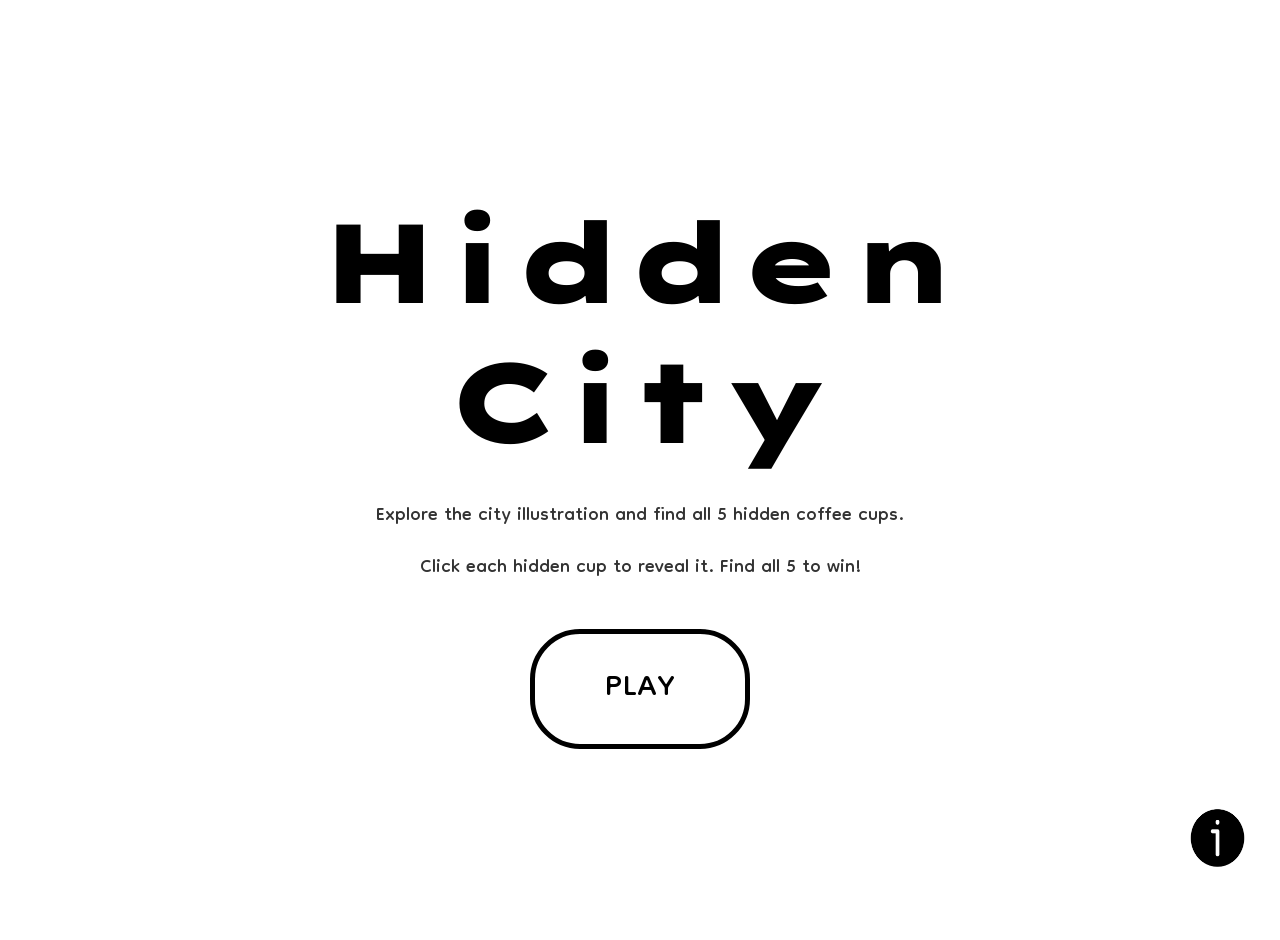
<file: index.html>
<!DOCTYPE html>
<html lang="en">
  <head>
    <meta charset="UTF-8" />
    <meta name="viewport" content="width=device-width, initial-scale=1.0" />
    <title>Hidden City - Prototype</title>
    <link rel="stylesheet" href="style.css" />
    <link rel="stylesheet" href="reset.css" />
    <script src="script.js" defer></script>
    <link rel="preconnect" href="https://fonts.googleapis.com" />
    <link rel="preconnect" href="https://fonts.gstatic.com" crossorigin />
    <link
      href="https://fonts.googleapis.com/css2?family=Dongle&family=Lexend+Zetta:wght@100..900&family=Readex+Pro:wght@160..700&display=swap"
      rel="stylesheet"
    />
  </head>
  <!-- Hidden City is an interactive hidden object game in a browser-based environment, 
   centered around the act of clicking. Users explore a black-and-white city illustration, 
   searching for five hidden coffee cups. The game engages players through visual attention, 
   exploration, and reward-based feedback, making every click a moment of discovery. -->

  <!-- The design emphasizes simplicity and clarity, aiming for a single, carefully crafted 
    "click experience" rather than complex interactions. In today's world, where people are 
    constantly on the go, scrolling or clicking content without truly paying attention, this 
    prototype aims to create a small moment of slowing down. Inspired by games like “Where’s Wally” 
    and “Hidden Folks,” I chose urban illustrations to create a calming atmosphere of exploration. 
    This minimalism fosters meaningful feedback, ease of use, and aesthetic consistency. -->
  <body>
    <main class="app">
      <!-- Home page -->
      <!-- The interaction flow begins with a homepage that introduces the game concept before 
        users even click. This provides a cognitive orientation, ensuring that first-time users 
        aren't overwhelmed, while repeat players can jump directly to the challenges. Once players 
        enter the main game area, they can immediately begin interacting with the city illustrations. -->
      <section id="home-screen" class="screen">
        <div class="home-panel">
          <h1 id="title">Hidden City</h1>
          <p id="description">
            Explore the city illustration and find all 5 hidden coffee cups.
            Click each hidden cup to reveal it. Find all 5 to win!
          </p>
          <button id="start-button" class="btn">Play</button>
        </div>
      </section>

      <!-- Game Page -->
      <section id="game-screen" class="screen hidden" aria-hidden="true">
        <div class="game-container">
          <header class="game-header">
            <div class="header-left">
              <!-- The homepage navigation not only reinforces the game's branding but
                  also provides a consistent point of return for users. Its placement on 
                  the left side aligns with traditional web navigation patterns, helping 
                  users intuitively connect this area to the "Back" or "Exit" actions. -->
              <button id="homeNav" class="home-nav" title="Back to Home">
                Hidden City
              </button>
            </div>
            <div class="header-center">
              <!-- This small image of a coffee cup and a text label visually cue the user 
                 to always know what item to look for, without having to pause or open the help panel. -->
              <div class="hint">
                <img src="hint.png" alt="Hint Icon" class="hint-icon" />
                <div class="hint-label">Find: Coffee Cup</div>
              </div>
            </div>
            <div class="header-right">
              <!-- The timer on the right provides players with immediate performance feedback, 
                 psychologically motivating them to complete tasks while also providing measurable progress. 
                 The continuous display of the timer, with no time limit, allows users to self-assess their 
                 pacing without feeling pressured. -->
              <div id="timer" class="timer" aria-live="polite">00:00</div>
            </div>
          </header>
        </div>
        <!-- Game area -->
        <section class="game-area" id="game-area">
          <div class="game-wrapper" id="image-wrapper">
            <img
              src="city-illustration.png"
              alt="City Illustration"
              class="city-illustration"
              id="city-image"
            />
            <img
              src="cups/cup1.png"
              alt="Coffee Cup 1"
              class="coffee-cup hidden"
              id="cup-1"
            />
            <img
              src="cups/cup2.png"
              alt="Coffee Cup 2"
              class="coffee-cup hidden"
              id="cup-2"
            />
            <img
              src="cups/cup3.png"
              alt="Coffee Cup 3"
              class="coffee-cup hidden"
              id="cup-3"
            />
            <img
              src="cups/cup4.png"
              alt="Coffee Cup 4"
              class="coffee-cup hidden"
              id="cup-4"
            />
            <img
              src="cups/cup5.png"
              alt="Coffee Cup 5"
              class="coffee-cup hidden"
              id="cup-5"
            />
            <div
              id="hotspot-layer"
              class="hotspot-layer"
              aria-hidden="true"
            ></div>
          </div>

          <!-- Scoreboard -->
          <!-- I designed the progress bar as a series of five small coffee cup icons to 
            match the theme. Every time the player successfully clicks on one of the progress
            icons, it changes from a neutral gray to a warm color, serving as visual confirmation,
            helping players better track their achievements, reducing cognitive load, and boosting
            player confidence. -->
          <aside class="hud">
            <div class="scoreboard">
              <div id="progress-container" class="progress-container"></div>
            </div>

            <!-- Message -->
            <div class="message-area">
              <div id="message" class="message">
                Find all the coffee cups hidden in the scene.
              </div>
            </div>

            <!-- Controls-->
            <div class="controls">
              <button id="resetBtn" class="btn">Restart</button>
            </div>
          </aside>
        </section>
      </section>
      <!-- Instruction -->
      <button
        id="instructionsBtn"
        class="instructions-floating"
        aria-expanded="false"
        aria-controls="instructionsPanel"
        aria-label="How to Play"
      >
        <img src="instruction.png" alt="Info" class="instructions-img" />
      </button>

      <!-- Instructions panel -->
      <!-- A floating exclamation point icon is placed in the bottom corner of the interface, 
        allowing users to access game instructions at any time without leaving the current screen, 
        improving accessibility and reducing confusion. -->
      <div id="instructionsPanel" class="instructions-panel hidden">
        <h4 id="instrTitle">How to play</h4>
        <ul>
          <li>Click the Play button to start.</li>
          <li>Use the hint image (coffee cup) to know what to look for.</li>
          <li>
            Click the correct spots on the city image to reveal coffee cups.
          </li>
          <li>You need to find all 5 coffee cups to win.</li>
          <li>The timer at the top-right shows how long you spent.</li>
        </ul>
        <button id="instrClose" class="btn small">Close</button>
      </div>
      <!-- Congratulations Panel -->
      <div
        id="congratsPanel"
        class="congrats-panel hidden"
        role="dialog"
        aria-modal="true"
        aria-labelledby="congratsTitle"
        aria-describedby="congratsMessage"
      >
        <h2 id="congratsTitle">Congratulations!</h2>
        <p id="congratsMessage">You found all the coffee cups!</p>
        <p id="congratsTime" class="congrats-time"></p>
        <div class="congrat-actions">
          <button id="playAgainBtn" class="btn">Play Again</button>
          <button id="backHomeBtn" class="btn muted">Back to Home</button>
        </div>
      </div>
    </main>
  </body>
</html>
</file>
<file: style.css>
/* I utilized a monochromatic black and white design as the primary visual element. 
By removing color from the background, I direct the user's attention to interactive 
elements and reinforce the concept of "discovery," establishing a calm and focused 
visual hierarchy. The black and white theme also evokes the aesthetic of hand-drawn 
line art or newspaper illustrations, echoing the concept of urban observation. 
The colorful coffee cup serves as the only striking accent, symbolizing discovery and
 completion, creating a sense of satisfaction and contrast. */

/* The game's visual identity is intentionally limited to a grayscale palette, 
 and the font uses a clean, modern tone to complement the website's style. The minimalist 
 use of color enhances usability, reduces cognitive load, and allows players to explore
  and perceive the details of the illustrations without distraction. */

* {
  margin: 0;
  padding: 0;
  box-sizing: border-box;
}

body {
  font-family: "Dongle", sans-serif;
  font-weight: 400;
  font-style: normal;
  background: #ffffff;
  min-height: 100vh;
  overflow-x: hidden;
}

.app {
  min-height: 100vh;
  position: relative;
  align-items: center;
  justify-content: center;
  padding: 20px;
}

/* screen management */
.screen {
  min-height: 100vh;
  display: flex;
  align-items: center;
  justify-content: center;
  padding: 20px;
}

.hidden {
  display: none !important;
}

/* Home Screen */
.home-panel {
  background: #ffffff;
  padding: 60px 80px;
  border-radius: 30px;
  box-shadow: 0 20px 60px rgba(0, 0, 0, 0, 15);
  text-align: center;
  max-width: 700px;
  margin: 20px;
  animation: fadeInUP 0.6s ease-out;
}

@keyframes fadeInUP {
  from {
    opacity: 0;
    transform: translateY(30px);
  }
  to {
    opacity: 1;
    transform: translateY(0);
  }
}

#title {
  font-size: 7rem;
  color: black;
  margin-bottom: 20px;
  letter-spacing: 1px;
  background-size: text;
  font-family: "Lexend Zetta", sans-serif;
  font-optical-sizing: auto;
  font-weight: 900;
  font-style: normal;
  display: flex;
  justify-content: center;
}

#description {
  font-size: 1.8rem;
  color: #333;
  margin-bottom: 35px;
  line-height: 1.8;
}

/* Buttons */
.btn {
  background-color: #fff;
  border: 5px solid #000000;
  color: #000000;
  padding: 16px 45px;
  font-size: 2.5rem;
  border-radius: 50px;
  cursor: pointer;
  transition: all 0.3s ease;
  text-transform: uppercase;
  letter-spacing: 0.5px;
}

#start-button {
  padding: 20px 70px;
  font-size: 3rem;
}

.btn:hover {
  transform: translateY(-3px);
  box-shadow: 0 6px 25px rgba(0, 0, 0, 0.6);
}

.btn:active {
  transform: translateY(-1px);
}

.btn.small {
  padding: 12px 35px;
  font-size: 1.4rem;
  border: 3px solid #000000;
  margin-left: 35%;
}

#resetBtn {
  padding: 16px 45px;
  font-size: 2rem;
  border: 3px solid #000000;
}
#backHomeBtn {
  padding: 10px 25px;
  font-size: 1.5rem;
  background-color: #ffffff;
  border: 3px solid #000000;
}

#playAgainBtn {
  padding: 10px 25px;
  font-size: 1.5rem;
  background-color: #ffffff;
  border: 3px solid #000000;
}

/* game-screen */
#game-screen {
  display: block;
  padding: 0;
  min-height: 100vh;
}

#game-container {
  width: 100%;
}

/* game-header */
.game-header {
  background: rgb(255, 255, 255);
  color: #000000;
  padding: 20px 20px;
  display: flex;
  justify-content: space-between;
  align-items: center;
  position: sticky;
  top: 0;
  z-index: 50;
}

.header-left,
.header-right,
.header-center {
  flex: 1;
}

.header-left {
  display: flex;
  justify-content: flex-start;
}
.header-center {
  display: flex;
  justify-content: center;
}
.header-right {
  display: flex;
  justify-content: flex-end;
}

.home-nav {
  background: none;
  border: none;
  font-size: 4rem;
  cursor: pointer;
  padding: 8px 16px;
  border-radius: 8px;
  transition: all 0.2s;
  font-family: "Readex Pro", sans-serif;
  font-optical-sizing: auto;
  font-weight: 800;
  font-style: normal;
  font-variation-settings: "HEXP" 0;
}

.home-nav:hover {
  background: #f0f0f0;
  color: #2a2a2a;
  border-radius: 8px;
}

.hint {
  display: flex;
  align-items: center;
  gap: 12px;
  padding: 10px 22px;
  border: 2px solid #000000;
  border-radius: 30px;
  box-shadow: 0 2px 8px rgba(124, 124, 123, 0.2);
}

.hint-icon {
  width: 110px;
  height: 70px;
  filter: drop-shadow(0 2px 4px rgba(0, 0, 0, 0.1));
}

.hint-label {
  font-weight: 700;
  color: #000000;
  font-size: 2rem;
  padding-right: 13px;
}

.timer {
  font-weight: 700;
  color: #000000;
  font-size: 2.3rem;
  font-family: "Courier New", monospace;
  background: #f8f9fa;
  padding: 8px 20px;
  border-radius: 15px;
  border: 2px solid #e9ecef;
  min-width: 100px;
  text-align: center;
}

/* Game Area */
.game-area {
  display: flex;
  gap: 25px;
  padding: 25px;
  max-width: 100%;
  margin: 0 auto;
  align-items: flex-start;
}

.game-wrapper {
  flex: 1;
  position: relative;
  background: white;
  border-radius: 20px;
  overflow: hidden;
  border: 3px solid #000000;
}

.city-illustration {
  width: 100%;
  height: auto;
  display: block;
}

.hotspot-layer {
  position: absolute;
  top: 0;
  left: 0;
  width: 100%;
  height: 100%;
  pointer-events: none;
}

.coffee-cup {
  position: absolute;
  pointer-events: none;
  object-fit: contain;
  z-index: 15;
  opacity: 0;
  transition: opacity 0.6s ease-out;
}

.coffee-cup.found {
  opacity: 1;
  transform: pop 0.4s ease-out;
}
@keyframes pop {
  0% {
    transform: scale(0.6);
    opacity: 0;
  }
  80% {
    transform: scale(1.1);
  }
  100% {
    transform: scale(1);
    opacity: 1;
  }
}

.hotspot {
  position: absolute;
  background: transparent;
  border: 3px solid transparent;
  border-radius: 50%;
  cursor: pointer;
  transition: all 0.3s ease;
  z-index: 10;
  pointer-events: auto;
}

.hotspot.found {
  background: transparent;
  border-color: transparent;
  cursor: default;
  pointer-events: none;
}

.hud {
  width: 320px;
  display: flex;
  flex-direction: column;
  gap: 40px;
  flex-shrink: 0;
}
.scoreboard {
  background: #ffffff;
  border: 3px solid #000000;
  border-radius: 20px;
  padding: 20px 20px;
  box-shadow: 0 4px 12px rgba(0, 0, 0, 0.1);
}

.scoreboard h3 {
  font-size: 3rem;
  margin-bottom: 5px;
  text-align: center;
}

.progress-container {
  display: flex;
  justify-content: center;
  align-items: center;
  gap: 10px;
  flex-wrap: nowrap;
}

.progress-cup {
  width: 50px;
  height: 50px;
  object-fit: contain;
  transition: all 0.4s ease;
  flex-shrink: 0;
  display: block;
  border-radius: 50%;
  background: #ececec;
  padding: 8px;
}
.progress-cup.active {
  background: linear-gradient(
    180deg,
    #f0ba19,
    #edb603
  ); /* warm orange gradient */
  transform: translateY(-4px);
  box-shadow: 0 12px 30px rgba(169, 83, 12, 0.16);
  padding: 10px;
  filter: drop-shadow(0 2px 6px rgba(0, 0, 0, 0.12));
}

.message-area {
  background: #ffffff;
  border: 3px solid #000000;
  border-radius: 20px;
  padding: 20px;
}

.message {
  font-size: 2rem;
  text-align: center;
  line-height: 1.6;
}

.controls {
  display: flex;
  flex-direction: column;
  gap: 12px;
}

.instructions-floating {
  position: fixed;
  bottom: 30px;
  right: 30px;
  width: 65px;
  height: 65px;
  border: none;
  background: none;
  transition: all 0.3s ease;
  z-index: 100;
  display: flex;
  align-items: center;
  justify-content: center;
}
.instructions-img {
  width: 85px;
  height: 70px;
}

.instructions-floating:hover {
  transform: scale(1.3);
}

/* When either the Instructions Panel or the Congratulations Panel is active, 
a translucent dark overlay appears behind it, darkening the rest of the interface 
and directing the player's attention to the front panel, maintaining visual clarity. */
.modal-overlay {
  position: fixed;
  top: 0;
  left: 0;
  right: 0;
  bottom: 0;
  background: rgba(0, 0, 0, 0.6);
  z-index: 999;
  backdrop-filter: blur(3px);
}

.instructions-panel {
  position: fixed;
  top: 50%;
  left: 50%;
  transform: translate(-50%, -50%);
  background: #f4f2e9;
  padding: 45px;
  border-radius: 25px;
  box-shadow: 0 25px 80px rgba(0, 0, 0, 0.4);
  max-width: 550px;
  width: 90%;
  z-index: 1001;
  border: 3px solid #000000;
  background-clip: padding-box;
}

#instrTitle {
  font-size: 4rem;
  margin-bottom: 15px;
  color: #000000;
  font-weight: 700;
}

.instructions-panel ul {
  list-style: none;
  margin-bottom: 30px;
}

.instructions-panel li {
  padding: 8px 0;
  padding-left: 30px;
  position: relative;
  color: #333333;
  line-height: 1.4;
  font-size: 1.6rem;
}

.instructions-panel li::before {
  content: "●";
  position: absolute;
  left: 0;
  color: #000000;
  font-size: 1.5rem;
  line-height: 1.4;
}

/* The Congratulations Panel uses a light beige background and animation to give success 
a slightly celebratory tone. However, it follows the visual system of the rest of the game, 
creating a pop-up effect that conveys a sense of accomplishment. */
.congrats-panel {
  position: fixed;
  top: 50%;
  left: 50%;
  transform: translate(-50%, -50%);
  background: #f4f2e9;
  padding: 60px;
  border: 3px solid #000000;
  border-radius: 30px;
  box-shadow: 0 25px 80px rgba(0, 0, 0, 0.25);
  max-width: 550px;
  z-index: 1000;
  animation: celebrate 0.6s ease-out;
  background-clip: padding-box;
  text-align: center;
}

@keyframes celebrate {
  0% {
    opacity: 0;
    transform: translate(-50%, -50%) scale(0.5) rotate(-10deg);
  }
  60% {
    transform: translate(-50%, -50%) scale(1.05) rotate(2deg);
  }
  100% {
    opacity: 1;
    transform: translate(-50%, -50%) scale(1) rotate(0deg);
  }
}

#congratsTitle {
  font-size: 3rem;
  margin-bottom: 15px;
  color: #000000;
  font-weight: 700;
  font-family: "Readex Pro", sans-serif;
  font-optical-sizing: auto;
  font-style: normal;
  font-variation-settings: "HEXP" 0;
}

#congratsMessage {
  font-size: 2rem;
  margin-bottom: 15px;
  color: #333333;
  font-weight: 500;
}

.congrats-time {
  font-size: 2.3rem;
  margin-bottom: 35px;
  font-family: "Courier New", monospace;
  font-weight: 600;
  color: #3f2815;
}

.congrat-actions {
  display: flex;
  gap: 15px;
  justify-content: center;
  flex-wrap: wrap;
}
.congrat-actions .btn {
  flex: 1;
  min-width: 150px;
}
</file>
